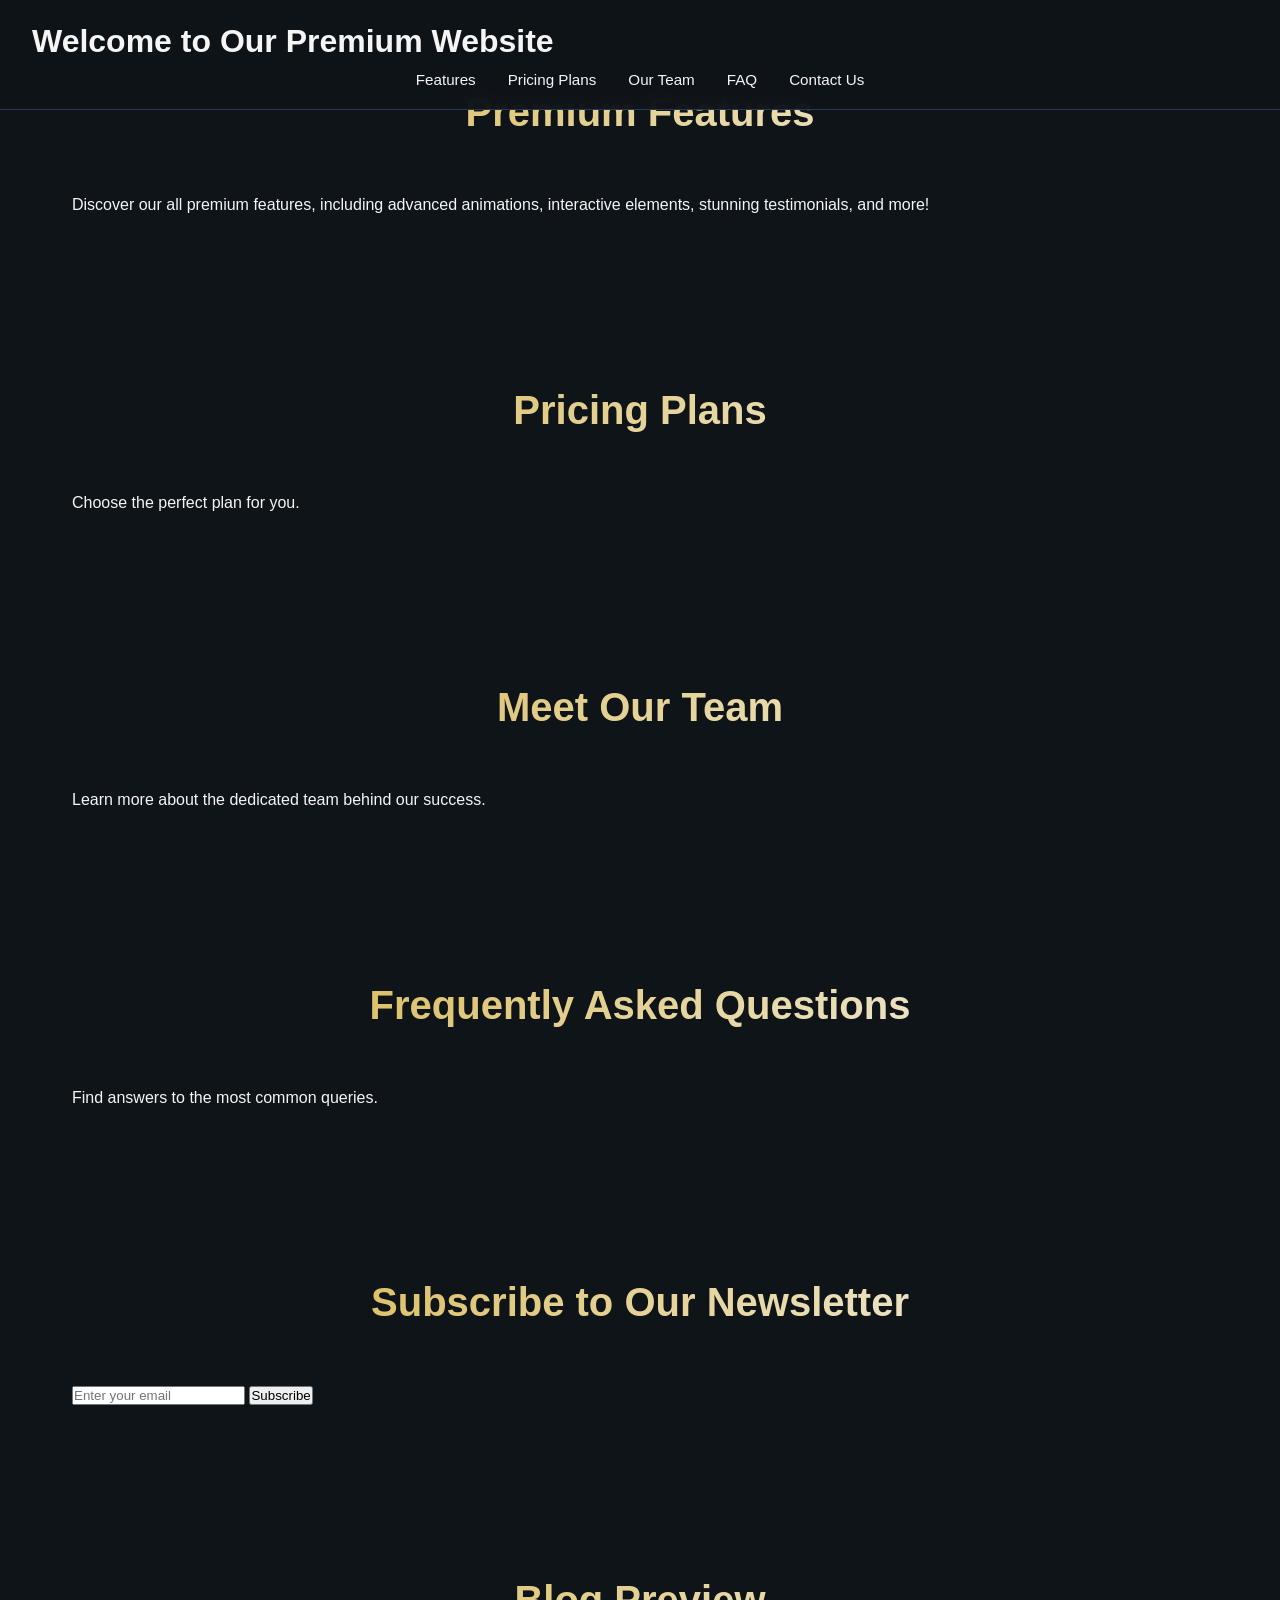
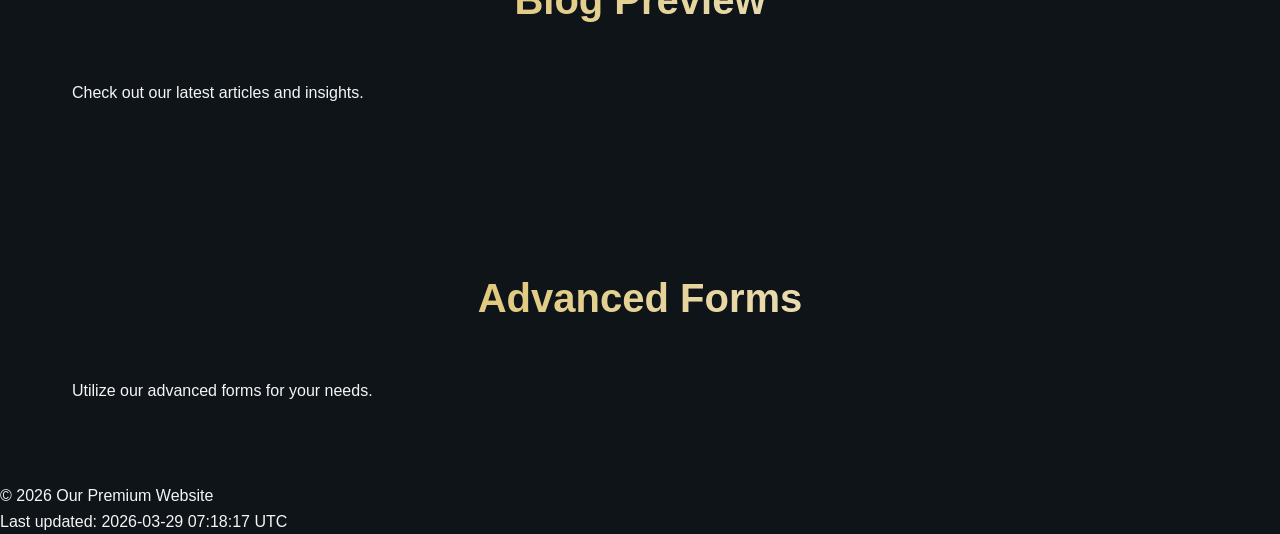
<file: index.html>
<!DOCTYPE html>
<html lang="en">
<head>
    <meta charset="UTF-8">
    <meta name="viewport" content="width=device-width, initial-scale=1.0">
    <title>Premium Website</title>
    <link rel="stylesheet" href="styles.css">
</head>
<body>
    <header>
        <h1>Welcome to Our Premium Website</h1>
        <nav>
            <ul>
                <li><a href="#features">Features</a></li>
                <li><a href="#pricing">Pricing Plans</a></li>
                <li><a href="#team">Our Team</a></li>
                <li><a href="#faq">FAQ</a></li>
                <li><a href="#contact">Contact Us</a></li>
            </ul>
        </nav>
    </header>
    <main>
        <section id="features">
            <h2>Premium Features</h2>
            <p>Discover our all premium features, including advanced animations, interactive elements, stunning testimonials, and more!</p>
        </section>
        <section id="pricing">
            <h2>Pricing Plans</h2>
            <p>Choose the perfect plan for you.</p>
        </section>
        <section id="team">
            <h2>Meet Our Team</h2>
            <p>Learn more about the dedicated team behind our success.</p>
        </section>
        <section id="faq">
            <h2>Frequently Asked Questions</h2>
            <p>Find answers to the most common queries.</p>
        </section>
        <section id="newsletter">
            <h2>Subscribe to Our Newsletter</h2>
            <form>
                <input type="email" placeholder="Enter your email" required>
                <button type="submit">Subscribe</button>
            </form>
        </section>
        <section id="blog-preview">
            <h2>Blog Preview</h2>
            <p>Check out our latest articles and insights.</p>
        </section>
        <section id="advanced-forms">
            <h2>Advanced Forms</h2>
            <p>Utilize our advanced forms for your needs.</p>
        </section>
    </main>
    <footer>
        <p>&copy; 2026 Our Premium Website</p>
        <p>Last updated: 2026-03-29 07:18:17 UTC</p>
    </footer>
</body>
</html>
</file>
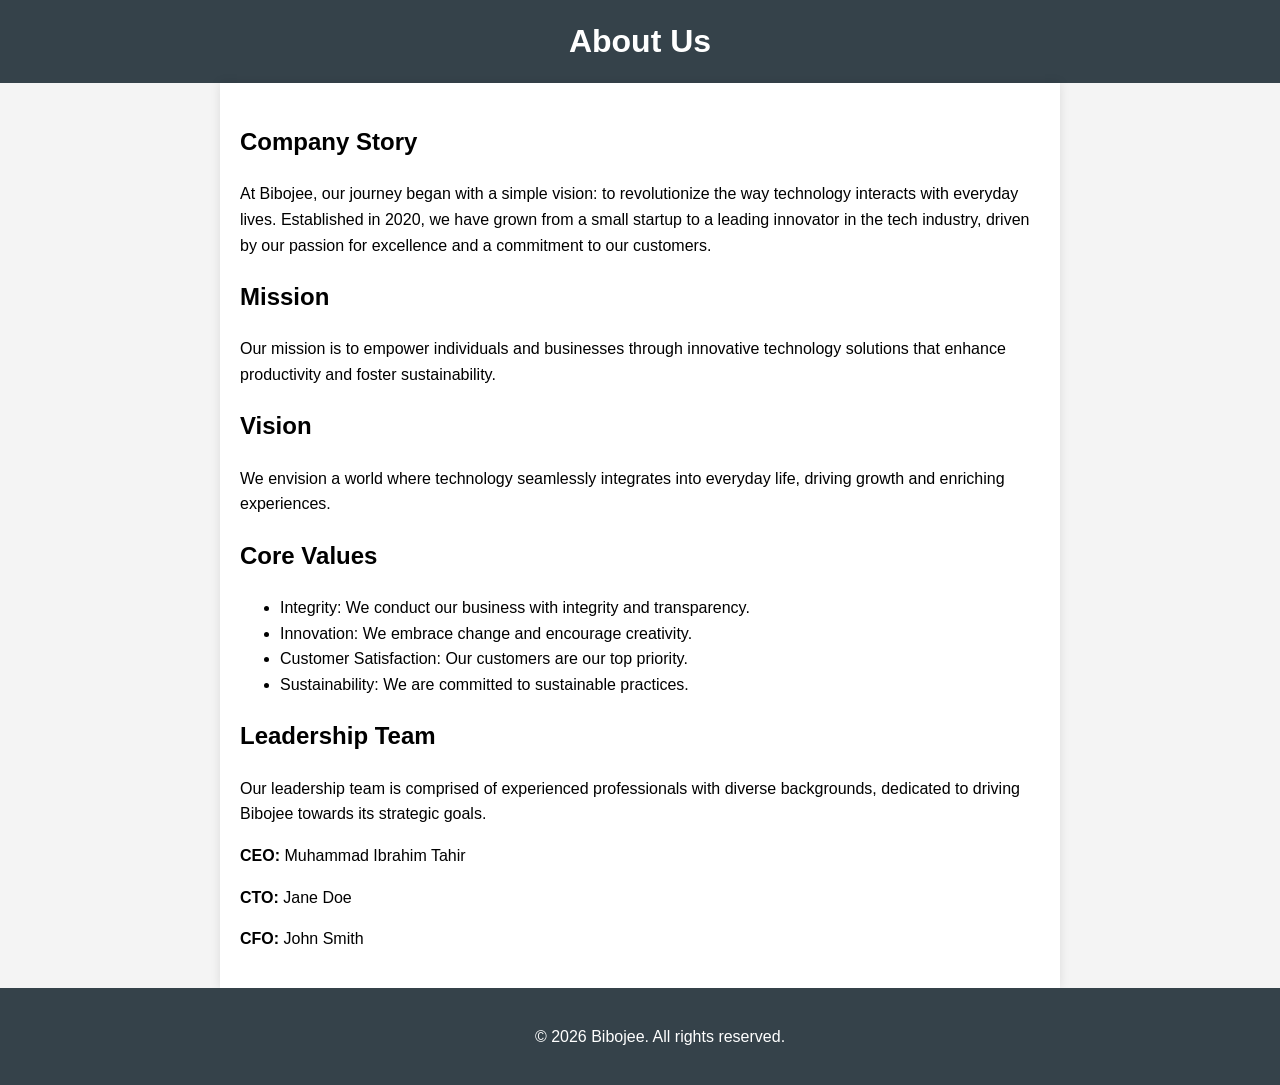
<file: about.html>
<!DOCTYPE html>
<html lang="en">
<head>
    <meta charset="UTF-8">
    <meta name="viewport" content="width=device-width, initial-scale=1.0">
    <title>About Us</title>
    <style>
        body {
            font-family: Arial, sans-serif;
            line-height: 1.6;
            margin: 0;
            padding: 0;
            background-color: #f4f4f4;
        }
        header {
            background: #35424a;
            color: #ffffff;
            padding: 1rem 0;
            text-align: center;
        }
        h1 {
            margin: 0;
        }
        section {
            padding: 20px;
            max-width: 800px;
            margin: auto;
            background: white;
            box-shadow: 0 0 10px rgba(0, 0, 0, 0.1);
        }
        footer {
            text-align: center;
            padding: 20px;
            background: #35424a;
            color: white;
            position: relative;
            bottom: 0;
            width: 100%;
        }
    </style>
</head>
<body>
    <header>
        <h1>About Us</h1>
    </header>
    <section>
        <h2>Company Story</h2>
        <p>At Bibojee, our journey began with a simple vision: to revolutionize the way technology interacts with everyday lives. Established in 2020, we have grown from a small startup to a leading innovator in the tech industry, driven by our passion for excellence and a commitment to our customers.</p>

        <h2>Mission</h2>
        <p>Our mission is to empower individuals and businesses through innovative technology solutions that enhance productivity and foster sustainability.</p>

        <h2>Vision</h2>
        <p>We envision a world where technology seamlessly integrates into everyday life, driving growth and enriching experiences.</p>

        <h2>Core Values</h2>
        <ul>
            <li>Integrity: We conduct our business with integrity and transparency.</li>
            <li>Innovation: We embrace change and encourage creativity.</li>
            <li>Customer Satisfaction: Our customers are our top priority.</li>
            <li>Sustainability: We are committed to sustainable practices.</li>
        </ul>

        <h2>Leadership Team</h2>
        <p>Our leadership team is comprised of experienced professionals with diverse backgrounds, dedicated to driving Bibojee towards its strategic goals.</p>
        <p><strong>CEO:</strong> Muhammad Ibrahim Tahir</p>
        <p><strong>CTO:</strong> Jane Doe</p>
        <p><strong>CFO:</strong> John Smith</p>
    </section>
    <footer>
        <p>&copy; 2026 Bibojee. All rights reserved.</p>
    </footer>
</body>
</html>
</file>
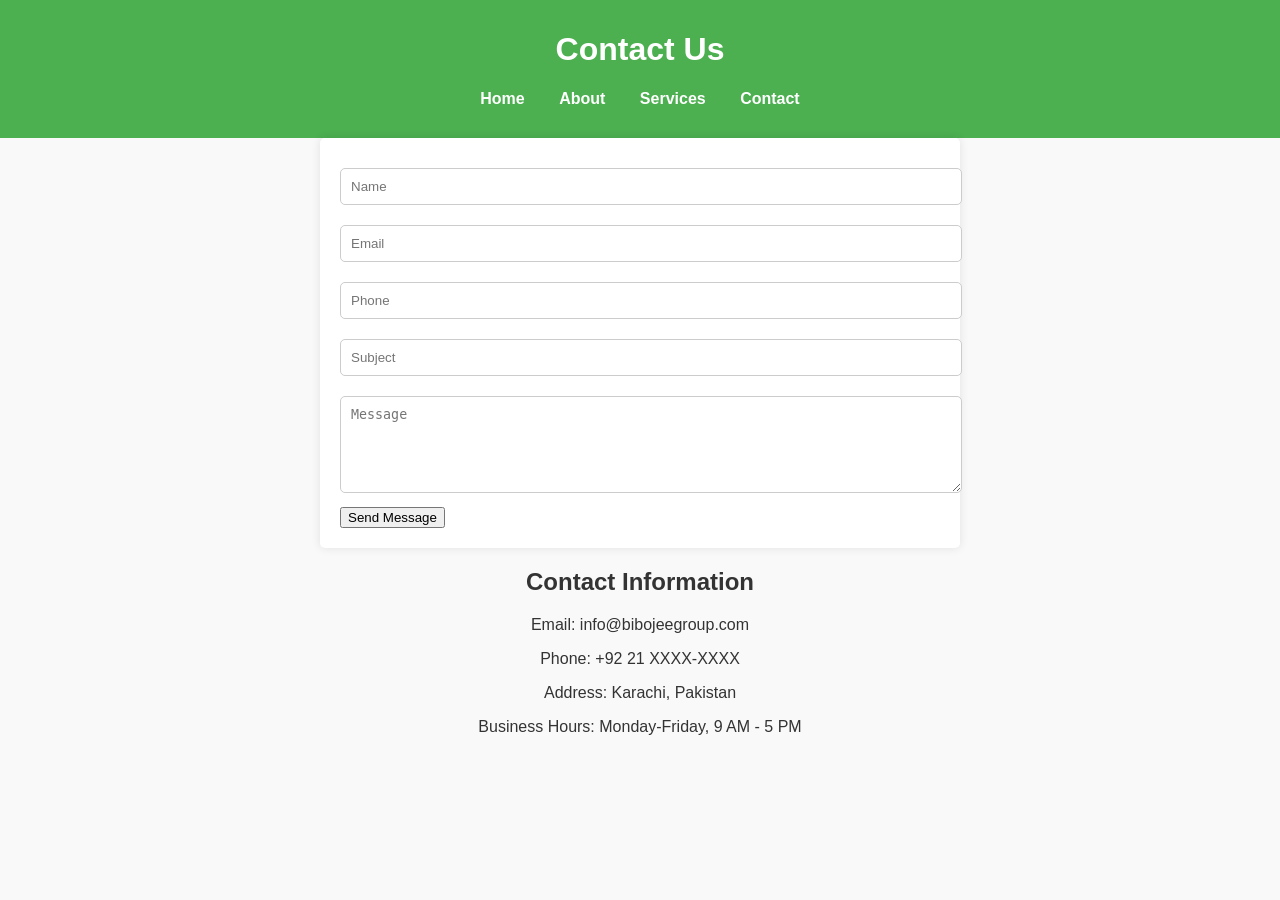
<file: contact.html>
<!DOCTYPE html>
<html lang="en">
<head>
    <meta charset="UTF-8">
    <meta name="viewport" content="width=device-width, initial-scale=1.0">
    <title>Contact Us</title>
    <style>
        body {
            font-family: Arial, sans-serif;
            margin: 0;
            padding: 0;
            background-color: #f9f9f9;
            color: #333;
        }
        header {
            background-color: #4CAF50;
            color: white;
            padding: 10px 0;
            text-align: center;
        }
        nav {
            margin: 20px 0;
        }
        nav a {
            margin: 0 15px;
            color: white;
            text-decoration: none;
            font-weight: bold;
        }
        h1 {
            text-align: center;
        }
        form {
            max-width: 600px;
            margin: auto;
            background-color: white;
            padding: 20px;
            border-radius: 5px;
            box-shadow: 0 0 10px rgba(0, 0, 0, 0.1);
        }
        form input, form textarea {
            width: 100%;
            padding: 10px;
            margin: 10px 0;
            border: 1px solid #ccc;
            border-radius: 5px;
        }
        footer {
            text-align: center;
            margin-top: 20px;
        }
    </style>
</head>
<body>
    <header>
        <h1>Contact Us</h1>
        <nav>
            <a href="index.html">Home</a>
            <a href="about.html">About</a>
            <a href="services.html">Services</a>
            <a href="contact.html">Contact</a>
        </nav>
    </header>
    <form>
        <input type="text" name="name" placeholder="Name" required>
        <input type="email" name="email" placeholder="Email" required>
        <input type="tel" name="phone" placeholder="Phone" required>
        <input type="text" name="subject" placeholder="Subject" required>
        <textarea name="message" placeholder="Message" rows="5" required></textarea>
        <button type="submit">Send Message</button>
    </form>
    <footer>
        <h2>Contact Information</h2>
        <p>Email: info@bibojeegroup.com</p>
        <p>Phone: +92 21 XXXX-XXXX</p>
        <p>Address: Karachi, Pakistan</p>
        <p>Business Hours: Monday-Friday, 9 AM - 5 PM</p>
    </footer>
</body>
</html>
</file>
<file: styles.css>
:root { --primary-navy: #0f1419; --secondary-navy: #1a2332; --accent-gold: #d4af37; --text-light: #f5f5f5; --text-gray: #b0b0b0; --border-color: #2a3a4f; } * { margin: 0; padding: 0; box-sizing: border-box; } html { scroll-behavior: smooth; } body { font-family: 'Segoe UI', Tahoma, Geneva, Verdana, sans-serif; background-color: var(--primary-navy); color: var(--text-light); line-height: 1.6; overflow-x: hidden; } header { position: fixed; top: 0; width: 100%; background: rgba(15, 20, 25, 0.95); backdrop-filter: blur(10px); z-index: 1000; padding: 1rem 2rem; border-bottom: 1px solid var(--border-color); animation: slideDown 0.6s ease-out; } nav ul { list-style: none; display: flex; gap: 2rem; max-width: 1200px; margin: 0 auto; justify-content: center; } nav a { color: var(--text-light); text-decoration: none; font-weight: 500; transition: all 0.3s ease; position: relative; font-size: 0.95rem; } nav a::after { content: ''; position: absolute; bottom: -5px; left: 0; width: 0; height: 2px; background: var(--accent-gold); transition: width 0.3s ease; } nav a:hover::after { width: 100%; } .hero { position: relative; height: 100vh; display: flex; align-items: center; justify-content: center; overflow: hidden; margin-top: 60px; } .hero video { position: absolute; top: 50%; left: 50%; min-width: 100%; min-height: 100%; width: auto; height: auto; transform: translate(-50%, -50%); object-fit: cover; filter: brightness(0.4); z-index: 1; } .hero-content { position: relative; z-index: 2; text-align: center; animation: fadeInUp 1s ease-out 0.3s both; } .hero-content h1 { font-size: 4rem; font-weight: 700; margin-bottom: 1rem; text-shadow: 0 10px 30px rgba(0, 0, 0, 0.8); background: linear-gradient(135deg, var(--accent-gold), var(--text-light)); -webkit-background-clip: text; -webkit-text-fill-color: transparent; background-clip: text; } .hero-content p { font-size: 1.5rem; color: var(--text-gray); margin-bottom: 2rem; text-shadow: 0 5px 15px rgba(0, 0, 0, 0.8); } .cta-buttons { display: flex; gap: 1rem; justify-content: center; flex-wrap: wrap; } .btn { padding: 0.9rem 2.5rem; font-size: 1rem; font-weight: 600; border: 2px solid var(--accent-gold); background: transparent; color: var(--accent-gold); cursor: pointer; transition: all 0.4s ease; text-transform: uppercase; letter-spacing: 1px; border-radius: 50px; } .btn:hover { background: var(--accent-gold); color: var(--primary-navy); transform: translateY(-3px); box-shadow: 0 15px 40px rgba(212, 175, 55, 0.4); } .btn-secondary { border-color: var(--text-light); color: var(--text-light); } .btn-secondary:hover { background: var(--text-light); color: var(--primary-navy); } section { padding: 5rem 2rem; max-width: 1200px; margin: 0 auto; } section h2 { font-size: 2.5rem; margin-bottom: 3rem; text-align: center; background: linear-gradient(135deg, var(--accent-gold), var(--text-light)); -webkit-background-clip: text; -webkit-text-fill-color: transparent; background-clip: text; animation: fadeInDown 0.8s ease-out; } @keyframes slideDown { from { transform: translateY(-100%); opacity: 0; } to { transform: translateY(0); opacity: 1; } } @keyframes fadeInUp { from { opacity: 0; transform: translateY(30px); } to { opacity: 1; transform: translateY(0); } } @keyframes fadeInDown { from { opacity: 0; transform: translateY(-30px); } to { opacity: 1; transform: translateY(0); } } @media (max-width: 768px) { nav ul { flex-direction: column; gap: 1rem; align-items: center; } .hero-content h1 { font-size: 2.5rem; } .hero-content p { font-size: 1.2rem; } section h2 { font-size: 2rem; } }
</file>
